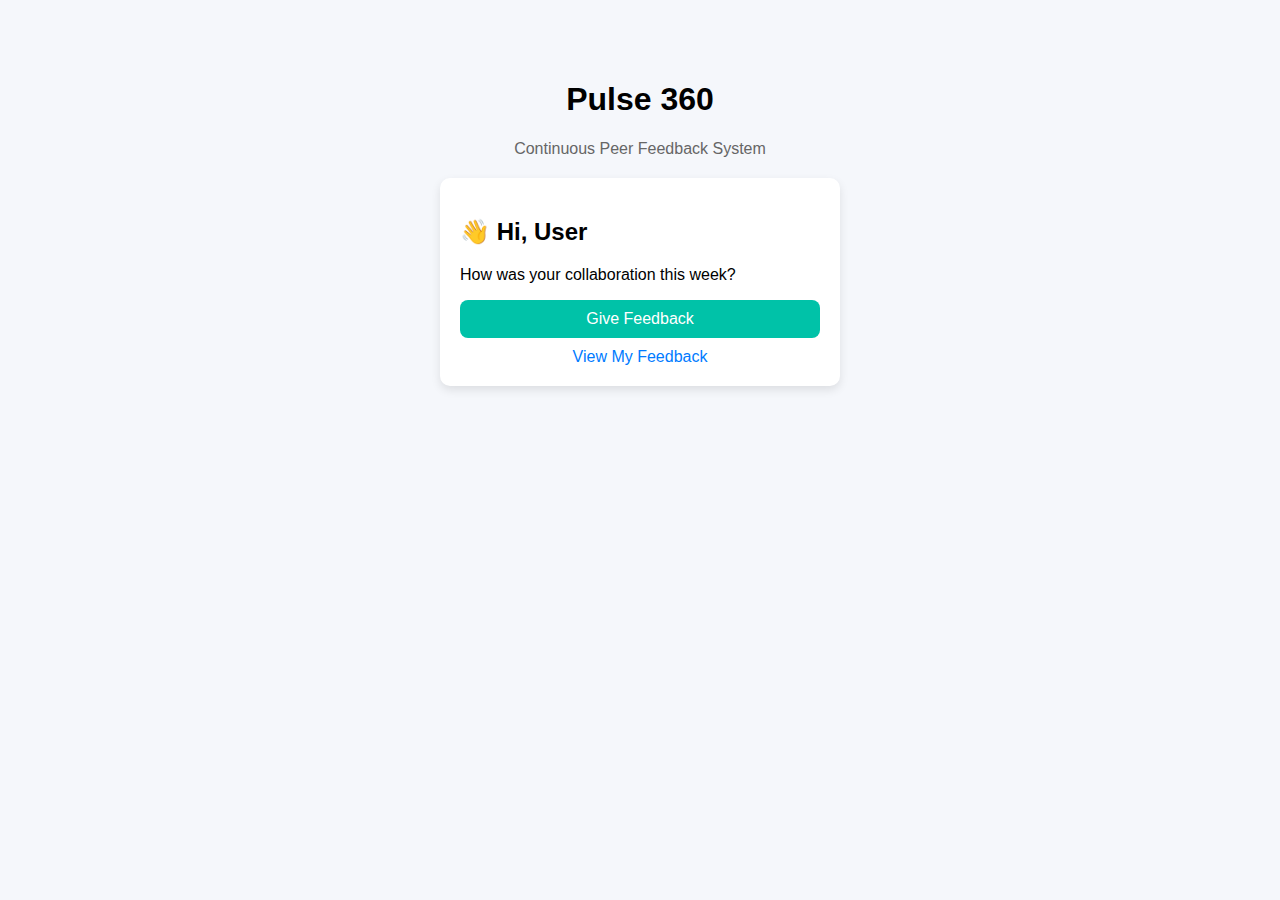
<file: index.html>
<!DOCTYPE html>
<html lang="en">
<head>
  <meta charset="UTF-8">
  <title>Pulse 360 – Peer Feedback</title>
  <link rel="stylesheet" href="style.css">
</head>
<body>

  <div class="container">
    <h1>Pulse 360</h1>
    <p class="subtitle">Continuous Peer Feedback System</p>

    <div class="card">
      <h2>👋 Hi, User</h2>
      <p>How was your collaboration this week?</p>

      <a href="feedback.html" class="btn">Give Feedback</a>
      <a href="summary.html" class="link">View My Feedback</a>
    </div>
  </div>

</body>
</html>
</file>
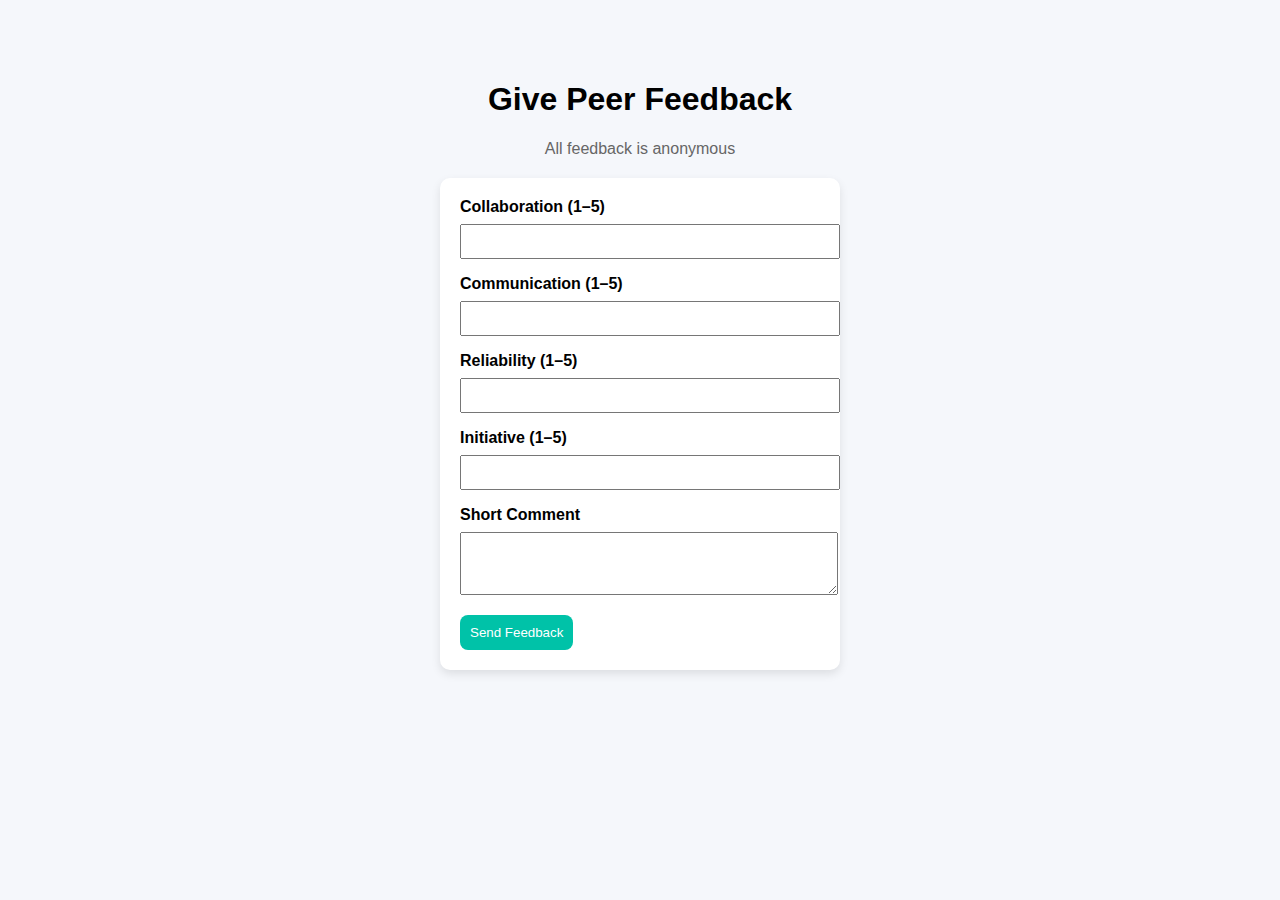
<file: feedback.html>
<!DOCTYPE html>
<html lang="en">
<head>
  <meta charset="UTF-8">
  <title>Give Feedback</title>
  <link rel="stylesheet" href="style.css">
</head>
<body>

  <div class="container">
    <h1>Give Peer Feedback</h1>
    <p class="subtitle">All feedback is anonymous</p>

    <div class="card">
      <form id="feedbackForm">

        <label>Collaboration (1–5)</label>
        <input type="number" min="1" max="5" required>

        <label>Communication (1–5)</label>
        <input type="number" min="1" max="5" required>

        <label>Reliability (1–5)</label>
        <input type="number" min="1" max="5" required>

        <label>Initiative (1–5)</label>
        <input type="number" min="1" max="5" required>

        <label>Short Comment</label>
        <textarea rows="3"></textarea>

        <button type="submit" class="btn">Send Feedback</button>
      </form>
    </div>
  </div>

  <script src="script.js"></script>
</body>
</html>
</file>
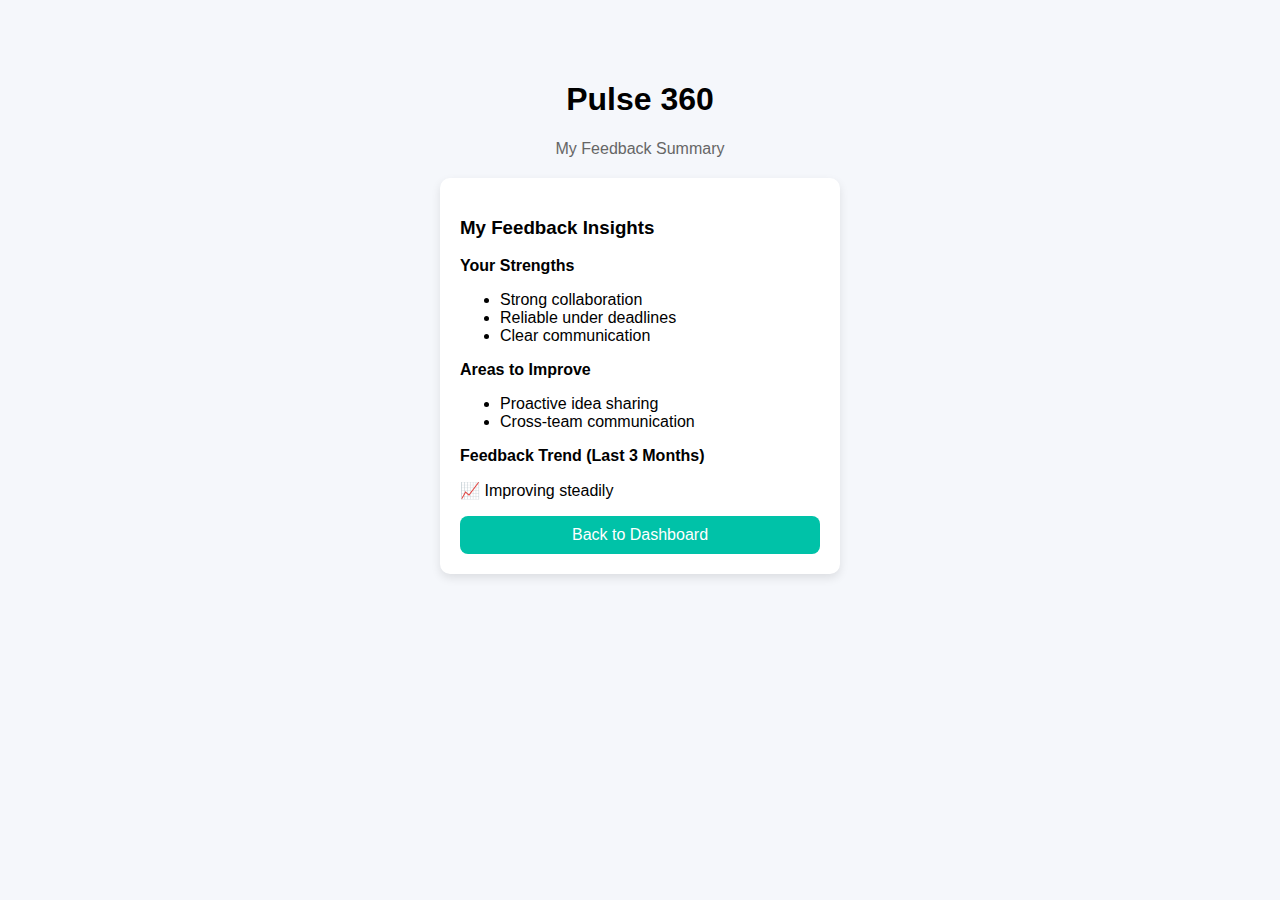
<file: summary.html>
<!DOCTYPE html>
<html lang="en">
<head>
  <meta charset="UTF-8">
  <title>My Feedback Summary – Pulse 360</title>
  <link rel="stylesheet" href="style.css">
</head>
<body>

  <div class="container">
    <h1>Pulse 360</h1>
    <p class="subtitle">My Feedback Summary</p>

    <div class="card">
      <h3>My Feedback Insights</h3>

      <p><strong>Your Strengths</strong></p>
      <ul>
        <li>Strong collaboration</li>
        <li>Reliable under deadlines</li>
        <li>Clear communication</li>
      </ul>

      <p><strong>Areas to Improve</strong></p>
      <ul>
        <li>Proactive idea sharing</li>
        <li>Cross-team communication</li>
      </ul>

      <p><strong>Feedback Trend (Last 3 Months)</strong></p>
      <p>📈 Improving steadily</p>

      <a href="index.html" class="btn">Back to Dashboard</a>
    </div>
  </div>

</body>
</html>
</file>
<file: style.css>
body {
  font-family: Arial, sans-serif;
  background: #f5f7fb;
  margin: 0;
}

.container {
  max-width: 400px;
  margin: 40px auto;
  padding: 20px;
}

h1 {
  text-align: center;
}

.subtitle {
  text-align: center;
  color: #666;
  margin-bottom: 20px;
}

.card {
  background: #fff;
  padding: 20px;
  border-radius: 10px;
  box-shadow: 0 4px 10px rgba(0,0,0,0.1);
}

label {
  font-weight: bold;
}

input, textarea {
  width: 100%;
  padding: 8px;
  margin: 8px 0 16px;
}

.btn {
  display: block;
  text-align: center;
  background: #00c2a8;
  color: white;
  padding: 10px;
  border-radius: 8px;
  text-decoration: none;
  border: none;
  cursor: pointer;
}

.link {
  display: block;
  text-align: center;
  margin-top: 10px;
  text-decoration: none;
  color: #007bff;
}
</file>
